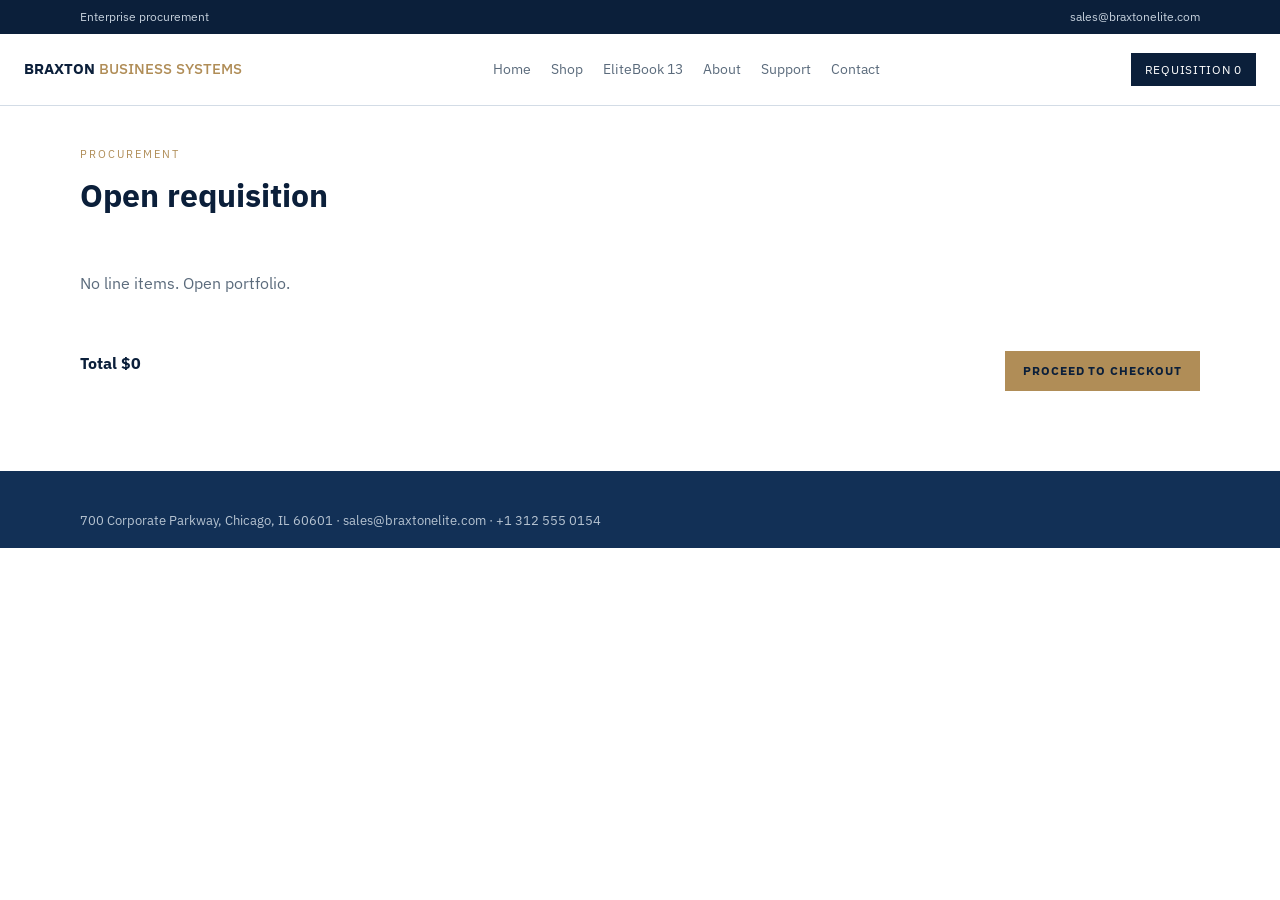
<file: braxton/cart.html>
<!DOCTYPE html>
<html lang="en">
<head>
  <meta charset="UTF-8">
  <meta name="viewport" content="width=device-width, initial-scale=1.0">
  <title>Requisition — Braxton</title>
  <link rel="stylesheet" href="css/style.css">
</head>
<body>
  <div class="topbar"><div class="shell"><span>Enterprise procurement</span><span>sales@braxtonelite.com</span></div></div>
  <header class="bx">
    <a class="wordmark" href="index.html">BRAXTON <span>BUSINESS SYSTEMS</span></a>
    <nav id="nav">
      <a href="index.html">Home</a>
      <a href="shop.html">Shop</a>
      <a href="product.html">EliteBook 13</a>
      <a href="about.html">About</a>
      <a href="support.html">Support</a>
      <a href="contact.html">Contact</a>
    </nav>
    <div class="tools">
      <button class="req" data-bag>Requisition <span data-count>0</span></button>
      <button class="menu" id="menu">☰</button>
    </div>
  </header>
  <div class="shell cartp">
    <div class="k">Procurement</div>
    <h1 style="font-size:32px;margin:8px 0 20px">Open requisition</h1>
    <div id="list"></div>
    <div style="margin-top:24px;display:flex;justify-content:space-between;flex-wrap:wrap;gap:12px">
      <strong id="tot"></strong>
      <a class="gold" href="checkout.html">Proceed to checkout</a>
    </div>
  </div>
  <footer class="bx"><div class="shell"><p>700 Corporate Parkway, Chicago, IL 60601 · sales@braxtonelite.com · +1 312 555 0154</p></div></footer>
  <div class="shade" id="shade"></div>
  <aside class="drawer" id="drawer">
    <div class="dh"><strong>Requisition</strong><button class="out" style="color:var(--navy);border-color:var(--line)" id="dclose">Close</button></div>
    <div class="db" id="db"></div>
    <div class="df"><span id="dt">$0</span><a class="gold" href="cart.html">Review</a></div>
  </aside>
  <script src="js/app.js"></script>
  <script>
    window.renderCart=function(){
      const list=document.getElementById("list"); const c=BX.load();
      document.getElementById("tot").textContent="Total "+BX.money(BX.total());
      if(!c.length){list.innerHTML="<p style='color:var(--steel);padding:32px 0'>No line items. <a href='shop.html'>Open portfolio</a>.</p>";return;}
      list.innerHTML=c.map(i=>`<div class="ci"><img src="${i.img}" alt=""><div><strong>${i.name}</strong><div style="color:var(--steel)">${i.config}</div></div>
        <div><button class="out" style="color:var(--navy);border-color:var(--line)" data-q="${i.key}" data-d="-1">−</button> ${i.qty} <button class="out" style="color:var(--navy);border-color:var(--line)" data-q="${i.key}" data-d="1">+</button></div>
        <div>${BX.money(i.price*i.qty)}<br><button class="out" style="color:var(--navy);border-color:var(--line)" data-rm="${i.key}">Remove</button></div></div>`).join("");
      list.querySelectorAll("[data-rm]").forEach(b=>b.onclick=()=>BX.remove(b.dataset.rm));
      list.querySelectorAll("[data-q]").forEach(b=>b.onclick=()=>{const it=BX.load().find(x=>x.key===b.dataset.q);BX.updateQty(b.dataset.q,it.qty+Number(b.dataset.d));});
    };
    document.addEventListener("DOMContentLoaded",()=>window.renderCart());
  </script>
  <script src="https://cdn.zanderio.ai/widget/loader.js" data-id="wdg_pQcqwWQBt0KBI2tPjmd9fK5H" defer></script>
</body>
</html>
</file>
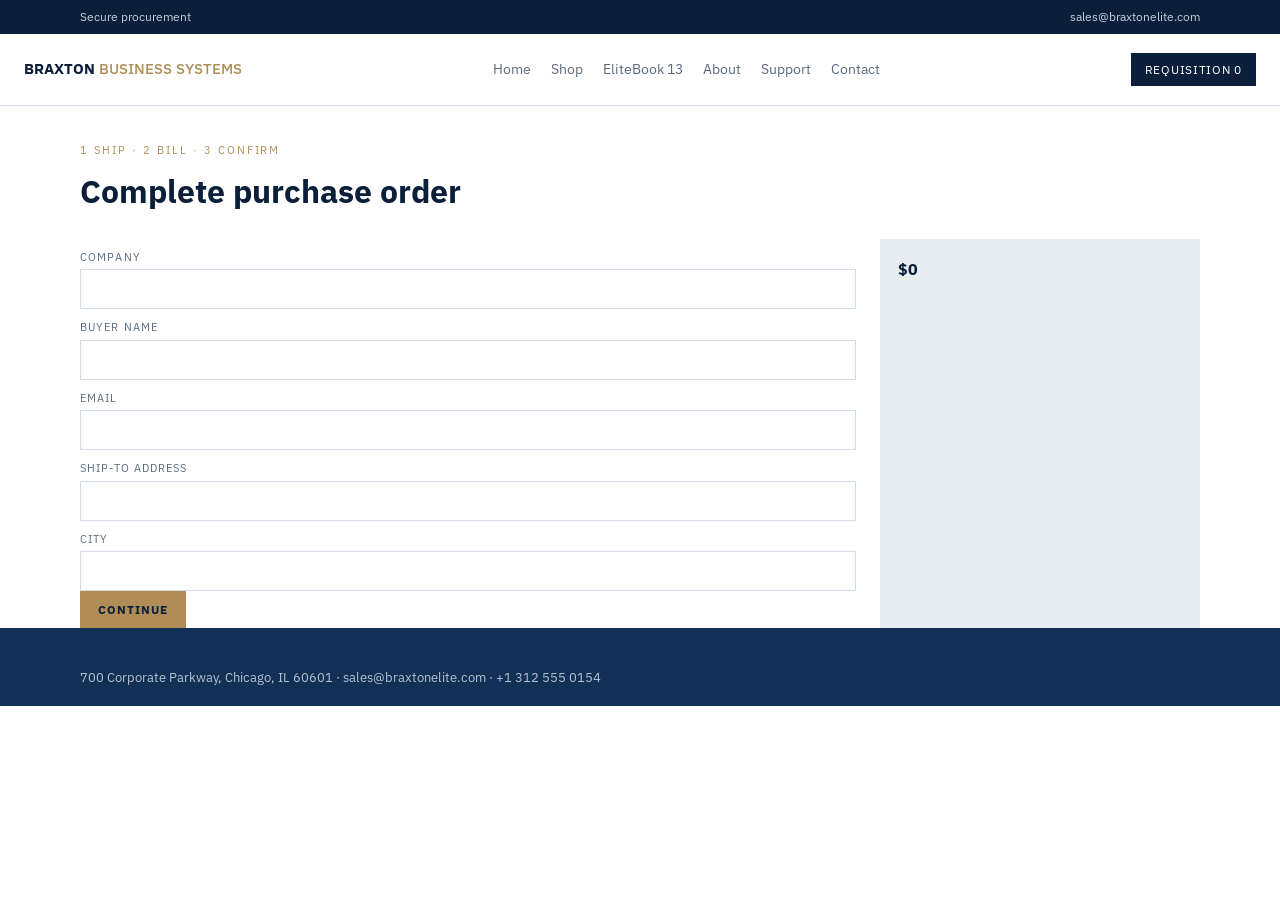
<file: braxton/checkout.html>
<!DOCTYPE html>
<html lang="en">
<head>
  <meta charset="UTF-8">
  <meta name="viewport" content="width=device-width, initial-scale=1.0">
  <title>Checkout — Braxton</title>
  <link rel="stylesheet" href="css/style.css">
</head>
<body>
  <div class="topbar"><div class="shell"><span>Secure procurement</span><span>sales@braxtonelite.com</span></div></div>
  <header class="bx">
    <a class="wordmark" href="index.html">BRAXTON <span>BUSINESS SYSTEMS</span></a>
    <nav id="nav">
      <a href="index.html">Home</a>
      <a href="shop.html">Shop</a>
      <a href="product.html">EliteBook 13</a>
      <a href="about.html">About</a>
      <a href="support.html">Support</a>
      <a href="contact.html">Contact</a>
    </nav>
    <div class="tools">
      <button class="req" data-bag>Requisition <span data-count>0</span></button>
      <button class="menu" id="menu">☰</button>
    </div>
  </header>
  <div class="shell" style="padding-top:36px">
    <div class="k">1 Ship · 2 Bill · 3 Confirm</div>
    <h1 style="font-size:32px;margin:8px 0 24px">Complete purchase order</h1>
  </div>
  <div class="shell chk">
    <form id="f">
      <div id="a">
        <label>Company</label><input required>
        <label>Buyer name</label><input required>
        <label>Email</label><input type="email" required>
        <label>Ship-to address</label><input required>
        <label>City</label><input required>
        <button type="button" class="gold" id="n1">Continue</button>
      </div>
      <div id="b" hidden>
        <label>Name on card</label><input required>
        <label>Card number</label><input required>
        <label>Expiry</label><input required>
        <label>CVC</label><input required>
        <button type="button" class="out" style="color:var(--navy);border-color:var(--line)" id="b1">Back</button>
        <button type="button" class="gold" id="n2">Review</button>
      </div>
      <div id="c" hidden>
        <p>Net-30 available for approved accounts. Stock SKUs ship from Chicago in 2–5 days.</p>
        <button type="button" class="out" style="color:var(--navy);border-color:var(--line)" id="b2">Back</button>
        <button class="gold" type="submit">Submit order</button>
      </div>
    </form>
    <aside class="side" id="side"></aside>
  </div>
  <footer class="bx"><div class="shell"><p>700 Corporate Parkway, Chicago, IL 60601 · sales@braxtonelite.com · +1 312 555 0154</p></div></footer>
  <div class="shade" id="shade"></div>
  <aside class="drawer" id="drawer">
    <div class="dh"><strong>Requisition</strong><button class="out" style="color:var(--navy);border-color:var(--line)" id="dclose">Close</button></div>
    <div class="db" id="db"></div>
    <div class="df"><span id="dt">$0</span><a class="gold" href="cart.html">Review</a></div>
  </aside>
  <script src="js/app.js"></script>
  <script>
    document.getElementById("side").innerHTML=BX.load().map(i=>`<p>${i.name} × ${i.qty} — ${BX.money(i.price*i.qty)}</p>`).join("")+`<p><strong>${BX.money(BX.total())}</strong></p>`;
    const A=document.getElementById("a"),B=document.getElementById("b"),C=document.getElementById("c");
    document.getElementById("n1").onclick=()=>{A.hidden=true;B.hidden=false;};
    document.getElementById("n2").onclick=()=>{B.hidden=true;C.hidden=false;};
    document.getElementById("b1").onclick=()=>{B.hidden=true;A.hidden=false;};
    document.getElementById("b2").onclick=()=>{C.hidden=true;B.hidden=false;};
    document.getElementById("f").onsubmit=e=>{
      e.preventDefault();
      if(!BX.load().length){location.href="shop.html";return;}
      sessionStorage.setItem("braxton_order",JSON.stringify({id:"BX-"+Math.random().toString(36).slice(2,7).toUpperCase(),total:BX.total(),items:BX.load()}));
      BX.clear(); location.href="confirm.html";
    };
  </script>
  <script src="https://cdn.zanderio.ai/widget/loader.js" data-id="wdg_pQcqwWQBt0KBI2tPjmd9fK5H" defer></script>
</body>
</html>
</file>
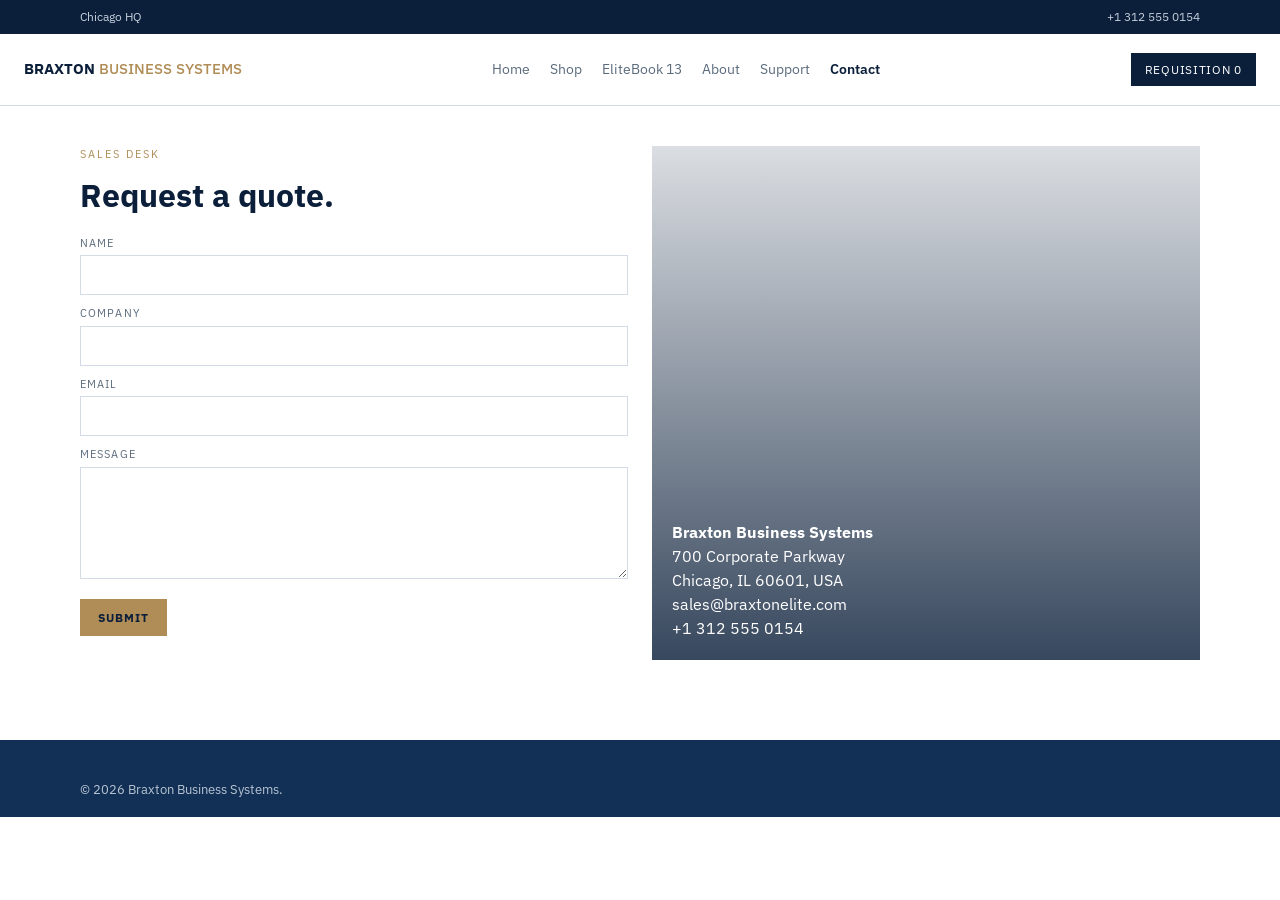
<file: braxton/contact.html>
<!DOCTYPE html>
<html lang="en">
<head>
  <meta charset="UTF-8">
  <meta name="viewport" content="width=device-width, initial-scale=1.0">
  <title>Offices — Braxton</title>
  <link rel="stylesheet" href="css/style.css">
</head>
<body>
  <div class="topbar"><div class="shell"><span>Chicago HQ</span><span>+1 312 555 0154</span></div></div>
  <header class="bx">
    <a class="wordmark" href="index.html">BRAXTON <span>BUSINESS SYSTEMS</span></a>
    <nav id="nav">
      <a href="index.html">Home</a>
      <a href="shop.html">Shop</a>
      <a href="product.html">EliteBook 13</a>
      <a href="about.html">About</a>
      <a href="support.html">Support</a>
      <a class="cur" href="contact.html">Contact</a>
    </nav>
    <div class="tools">
      <button class="req" data-bag>Requisition <span data-count>0</span></button>
      <button class="menu" id="menu">☰</button>
    </div>
  </header>
  <div class="shell ct" style="padding-top:40px">
    <form id="cf">
      <div class="k">Sales desk</div>
      <h1 style="font-size:32px;margin:8px 0 16px">Request a quote.</h1>
      <label>Name</label><input required>
      <label>Company</label><input required>
      <label>Email</label><input type="email" required>
      <label>Message</label><textarea required rows="5"></textarea>
      <button class="gold" style="margin-top:14px">Submit</button>
      <p class="toast" id="ok"></p>
    </form>
    <div class="chi">
      <div>
        <strong>Braxton Business Systems</strong>
        <p>700 Corporate Parkway<br>Chicago, IL 60601, USA</p>
        <p>sales@braxtonelite.com<br>+1 312 555 0154</p>
      </div>
    </div>
  </div>
  <footer class="bx"><div class="shell"><p>© 2026 Braxton Business Systems.</p></div></footer>
  <div class="shade" id="shade"></div>
  <aside class="drawer" id="drawer">
    <div class="dh"><strong>Requisition</strong><button class="out" style="color:var(--navy);border-color:var(--line)" id="dclose">Close</button></div>
    <div class="db" id="db"></div>
    <div class="df"><span id="dt">$0</span><a class="gold" href="cart.html">Review</a></div>
  </aside>
  <script src="js/app.js"></script>
  <script>document.getElementById("cf").onsubmit=e=>{e.preventDefault();document.getElementById("ok").textContent="Received. Sales replies within one business day.";e.target.reset();};</script>
  <script src="https://cdn.zanderio.ai/widget/loader.js" data-id="wdg_pQcqwWQBt0KBI2tPjmd9fK5H" defer></script>
</body>
</html>
</file>
<file: braxton/css/style.css>
@import url("https://fonts.googleapis.com/css2?family=IBM+Plex+Sans:wght@400;500;600;700&display=swap");
:root { --navy:#0b1f3a; --navy2:#123056; --steel:#5b6b7c; --grey:#e8edf2; --w:#fff; --line:#d3dce6; --gold:#b08d57; }
* { box-sizing:border-box; margin:0; padding:0; }
html { scroll-behavior:smooth; }
body { font-family:"IBM Plex Sans",system-ui,sans-serif; color:var(--navy); background:var(--w); line-height:1.5; }
img { max-width:100%; display:block; height:auto; background:#dbe3ec; }
a { color:inherit; text-decoration:none; }
button,input,textarea { font-family:inherit; }
.shell { width:min(1120px, calc(100% - 40px)); margin:0 auto; }
.topbar { background:var(--navy); color:#c5d0dc; font-size:12px; padding:8px 0; }
.topbar .shell { display:flex; justify-content:space-between; }
header.bx { position:sticky; top:0; z-index:50; background:#fff; border-bottom:1px solid var(--line); display:flex; align-items:center; justify-content:space-between; padding:0 24px; height:72px; }
.wordmark { font-weight:700; font-size:15px; }
.wordmark span { color:var(--gold); font-weight:500; }
header.bx nav { display:flex; gap:20px; font-size:14px; color:var(--steel); }
header.bx nav a.cur, header.bx nav a:hover { color:var(--navy); font-weight:600; }
.req { background:var(--navy); color:#fff; border:0; padding:9px 14px; font-size:12px; letter-spacing:.06em; text-transform:uppercase; cursor:pointer; }
.menu { display:none; background:none; border:0; font-size:22px; cursor:pointer; }
.gold { display:inline-block; background:var(--gold); color:var(--navy); padding:11px 18px; border:0; font-weight:700; font-size:12px; letter-spacing:.08em; text-transform:uppercase; cursor:pointer; }
.out { display:inline-block; border:1px solid #fff; color:#fff; padding:10px 16px; font-size:12px; letter-spacing:.08em; text-transform:uppercase; background:transparent; cursor:pointer; }

.hero-bx { display:grid; grid-template-columns:1fr 1fr; min-height:78vh; background:var(--navy); color:#fff; }
.hero-bx .copy { padding:64px 48px; display:flex; flex-direction:column; justify-content:center; }
.k { color:var(--gold); font-size:11px; letter-spacing:.18em; text-transform:uppercase; }
.hero-bx h1 { font-size:clamp(28px,4vw,46px); margin:12px 0 14px; line-height:1.15; }
.hero-bx p { color:#c5d0dc; max-width:440px; }
.hero-bx img { width:100%; height:100%; object-fit:cover; min-height:420px; }
.metrics { display:grid; grid-template-columns:repeat(4,1fr); background:var(--grey); }
.metrics div { padding:26px 20px; border-right:1px solid #d0d8e0; }
.metrics b { display:block; font-size:24px; }
.sec { padding:64px 0; }
.sec h2 { font-size:28px; margin-bottom:8px; }
.grid2 { display:grid; grid-template-columns:1fr 1fr; gap:16px; }
.tile { border:1px solid var(--line); display:grid; grid-template-columns:1fr 1fr; min-height:210px; }
.tile img { width:100%; height:100%; object-fit:cover; min-height:210px; }
.tile div { padding:20px; }
.trust { background:var(--navy); color:#fff; padding:48px 0; }
.logos { display:flex; gap:28px; flex-wrap:wrap; color:#9aacbf; letter-spacing:.12em; text-transform:uppercase; font-size:12px; margin-top:14px; }
.secu { display:grid; grid-template-columns:repeat(3,1fr); gap:12px; }
.secu article { border:1px solid var(--line); padding:18px; background:#fff; }
.g3 { display:grid; grid-template-columns:repeat(3,1fr); gap:14px; }
.g3 img { width:100%; height:180px; object-fit:cover; }
.rv { border-left:3px solid var(--gold); padding:12px 16px; margin:10px 0; background:var(--grey); }
footer.bx { background:var(--navy2); color:#b7c4d2; padding:40px 0 18px; font-size:13px; }
.fg { display:grid; grid-template-columns:1.4fr 1fr 1fr 1fr; gap:20px; margin-bottom:16px; }
footer.bx a { display:block; margin-bottom:6px; color:#d5deea; }
.tableish { width:100%; border-collapse:collapse; }
.tableish th { text-align:left; font-size:11px; letter-spacing:.1em; text-transform:uppercase; color:var(--steel); border-bottom:2px solid var(--navy); padding:10px 8px; }
.tableish td { padding:14px 8px; border-bottom:1px solid var(--line); vertical-align:middle; }
.tableish img { width:110px; height:74px; object-fit:cover; }
.pdp { display:grid; grid-template-columns:1fr 1fr; }
.pdp img.big { width:100%; height:60vh; object-fit:cover; min-height:320px; }
.rowt { display:grid; grid-template-columns:repeat(4,1fr); }
.rowt img { height:74px; object-fit:cover; width:100%; cursor:pointer; opacity:.55; }
.rowt img.on { opacity:1; outline:2px solid var(--gold); }
.cfg { padding:36px; background:var(--grey); }
.live { font-size:28px; font-weight:700; margin:10px 0 16px; }
.ch span { display:block; font-size:11px; letter-spacing:.1em; text-transform:uppercase; color:var(--steel); margin:10px 0 6px; }
.ch button { background:#fff; border:1px solid var(--line); padding:8px 12px; margin-right:6px; cursor:pointer; }
.ch button.on { border-color:var(--navy); background:var(--navy); color:#fff; }
.ci { display:grid; grid-template-columns:120px 1fr auto auto; gap:12px; align-items:center; padding:14px 0; border-bottom:1px solid var(--line); }
.ci img { width:120px; height:80px; object-fit:cover; }
.chk { display:grid; grid-template-columns:1fr 320px; gap:24px; }
label { display:block; font-size:11px; letter-spacing:.1em; text-transform:uppercase; color:var(--steel); margin:10px 0 4px; }
input,textarea { width:100%; border:1px solid var(--line); padding:10px; }
.side { background:var(--grey); padding:18px; }
.faq button { width:100%; text-align:left; background:none; border:0; border-bottom:1px solid var(--line); padding:14px 0; font-size:16px; cursor:pointer; }
.faq .a { display:none; color:var(--steel); padding:8px 0; } .faq .open .a { display:block; }
.sp { width:100%; border-collapse:collapse; margin:24px 0; }
.sp td { padding:12px 8px; border-bottom:1px solid var(--line); }
.shop-bx, .cartp { padding:40px 0 80px; }
.ct { display:grid; grid-template-columns:1fr 1fr; gap:24px; padding:40px 0 80px; }
.chi { min-height:340px; background:linear-gradient(180deg,rgba(11,31,58,.15),rgba(11,31,58,.82)),url("https://images.unsplash.com/photo-1477959858617-67f85cf4f1df?auto=format&fit=crop&w=1400&q=80") center/cover; color:#fff; display:flex; align-items:end; padding:20px; }
.shade { position:fixed; inset:0; background:rgba(11,31,58,.35); opacity:0; pointer-events:none; z-index:80; } .shade.on { opacity:1; pointer-events:auto; }
.drawer { position:fixed; top:0; right:0; height:100%; width:min(400px,100%); background:#fff; z-index:81; transform:translateX(100%); transition:.3s; display:flex; flex-direction:column; }
.drawer.on { transform:none; }
.dh,.df { padding:14px 16px; border-bottom:1px solid var(--line); display:flex; justify-content:space-between; }
.df { border-bottom:0; border-top:1px solid var(--line); }
.db { flex:1; overflow:auto; padding:14px 16px; font-size:13px; }
.toast { color:#1a7a4c; min-height:16px; margin-top:8px; font-size:13px; }
@media (max-width:900px) {
  header.bx nav { display:none; position:absolute; top:72px; left:0; right:0; background:#fff; flex-direction:column; padding:16px; }
  header.bx nav.open { display:flex; }
  .menu { display:block; }
  .hero-bx,.grid2,.tile,.metrics,.pdp,.chk,.ct,.fg,.secu,.ci,.g3 { grid-template-columns:1fr; }
  .hero-bx .copy { padding:32px 20px; }
  .hero-bx img,.pdp img.big { min-height:260px; height:42vh; }
  .topbar .shell { flex-direction:column; gap:4px; }
}
</file>
